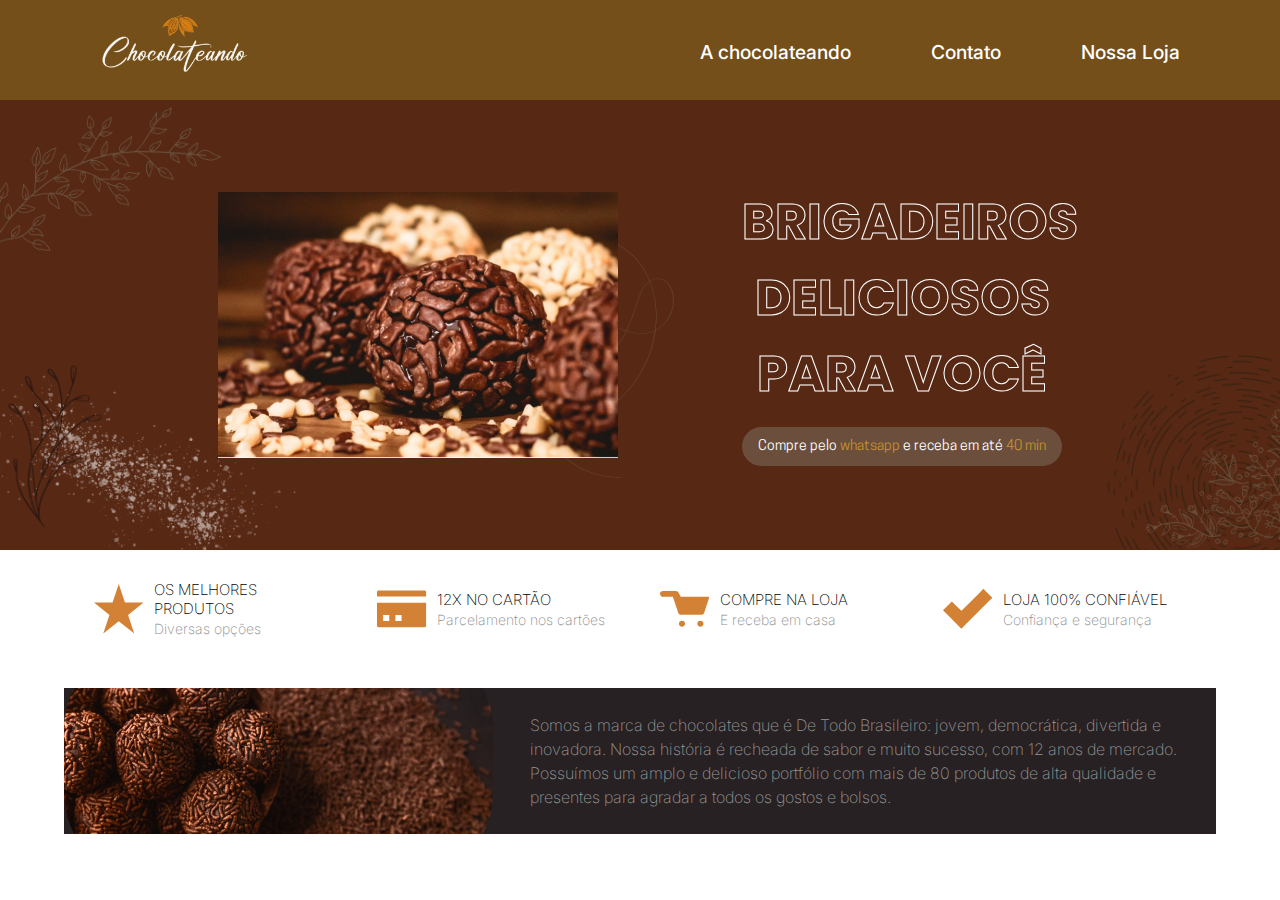
<file: index.html>
<!DOCTYPE html>
<html lang="en">

<head>
  <meta charset="UTF-8">
  <meta http-equiv="X-UA-Compatible" content="IE=edge">
  <link rel="stylesheet" href="./css/global.css">
  <link rel="stylesheet" href="./css/navbar.css">
  <link rel="stylesheet" href="./css/home.css">
  <link rel="preconnect" href="https://fonts.googleapis.com">
  <link rel="preconnect" href="https://fonts.gstatic.com" crossorigin>
  <link href="https://fonts.googleapis.com/css2?family=Inter&family=Poppins:wght@400;600;800&display=swap"
    rel="stylesheet">
  <link rel="shortcut icon" href="/assets/icons/cacau.png" type="image/png">
  <meta name="viewport" content="width=device-width, initial-scale=1.0">
  <title>Chocolateando</title>
</head>

<body>
  <header id="header">
    <nav class="navbar">
      <div class="navbar-container container">
        <input type="checkbox" name="" id="">
        <div class="hamburger-lines">
          <span class="line line1"></span>
          <span class="line line2"></span>
          <span class="line line3"></span>
        </div>

        <ul class="menu-items">

          <li><a href="./pages/achocolateando.html">A chocolateando</a></li>
          <li><a href="./pages/contato.html">Contato</a></li>
          <li><a href="./pages/nossa-loja.html">Nossa Loja</a></li>
        </ul>
        <a href="/" class="logo-container">
          <img src="/assets/icons/logo.png" class="logo">
        </a>
      </div>
    </nav>
  </header>
  <main id="main-content">
    <section id="slogan-container">
      <img src="/assets/wallpapers/brigadeiros-deliciosos-para-voce.jpg" alt="" class="slogan-img">
      <div class="slogan-flex">
        <h1 class="slogan-title">BRIGADEIROS DELICIOSOS PARA VOCÊ</h1>
        <p class="whatsapp-span">Compre pelo <strong>whatsapp</strong> e receba em até <strong>40 min</strong></p>
      </div>
    </section>
    <section id="cards-container">
      <div class="card-item">
        <img src="/assets/icons/icon_star.svg" alt="Os Melhores Produtos">
        <div class="card-description">
          <p>OS MELHORES PRODUTOS</p>
          <span>Diversas opções</span>
        </div>

      </div>
      <div class="card-item">
        <img src="/assets/icons/icon _credit card.svg" alt="12X NO CARTÃO">
        <div class="card-description">
          <p>12X NO CARTÃO</p>
          <span>Parcelamento nos cartões</span>
        </div>

      </div>
      <div class="card-item">
        <img src="/assets/icons/icon _cart.svg" alt="COMPRE NA LOJA">
        <div class="card-description">
          <p>COMPRE NA LOJA</p>
          <span>E receba em casa</span>
        </div>

      </div>
      <div class="card-item">
        <img src="/assets/icons/icon _check.svg" alt="LOJA 100% CONFIÁVEL">
        <div class="card-description">
          <p>LOJA 100% CONFIÁVEL</p>
          <span>Confiança e segurança</span>
        </div>
      </div>
    </section>
    <section class="about-us">
      
      <p class="about-us-p">
        Somos a marca de chocolates que é De Todo Brasileiro: jovem, democrática, divertida e inovadora. Nossa história é recheada de sabor e muito sucesso, com 12 anos de mercado. Possuímos um amplo e delicioso portfólio com mais de 80 produtos de alta qualidade e presentes para agradar a todos os gostos e bolsos.
      </p>
    </section>
  </main>
</body>

</html>
</file>
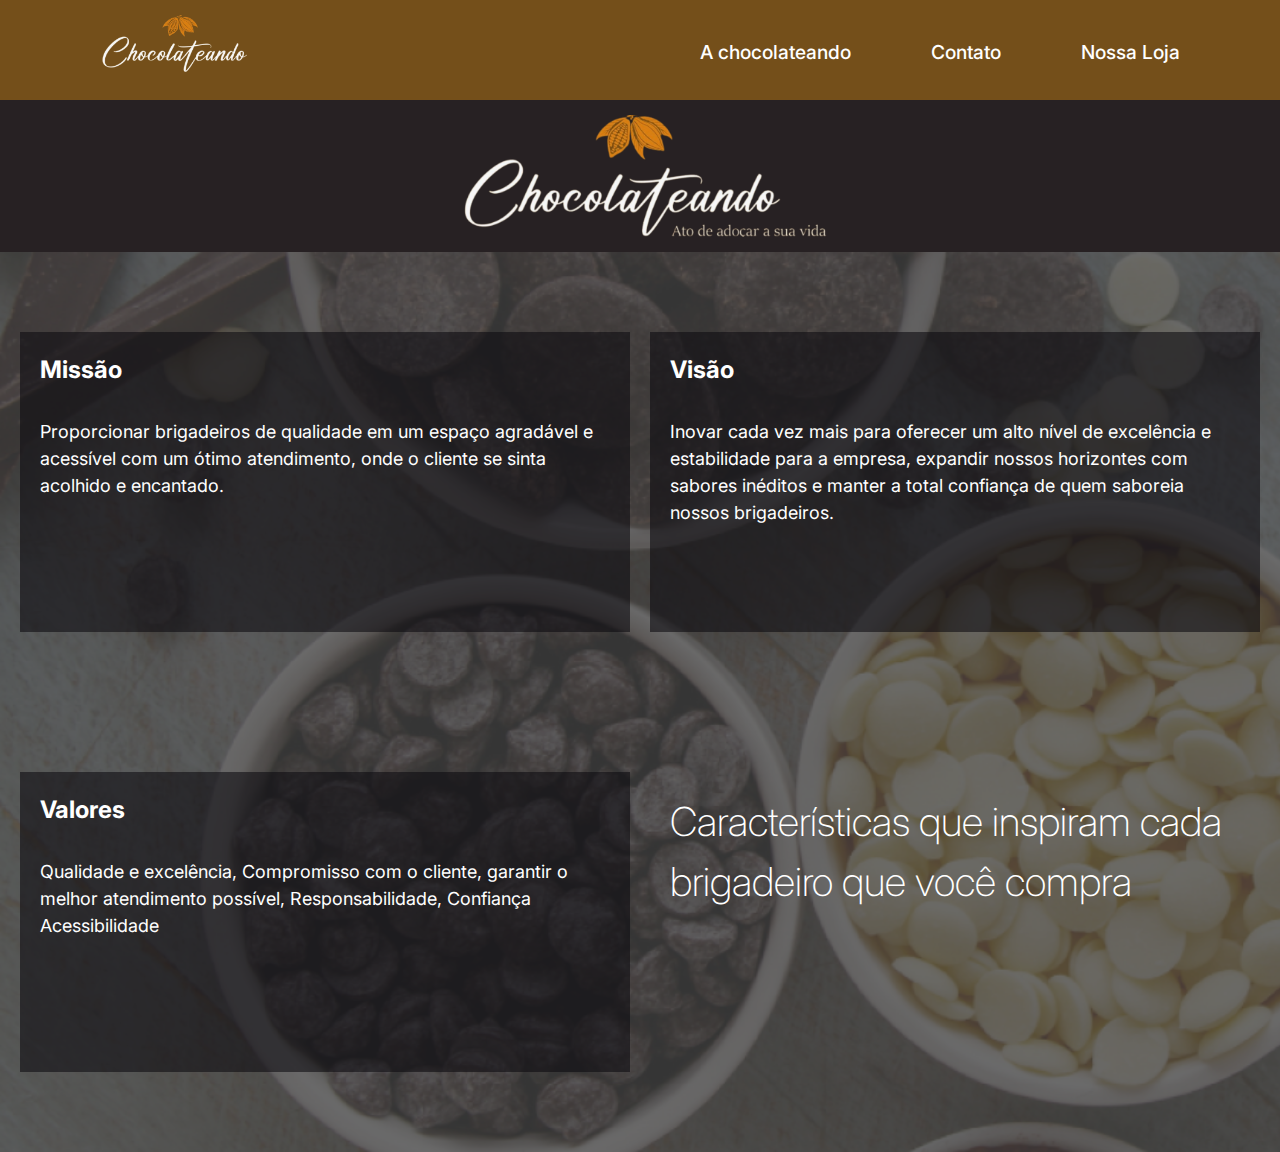
<file: pages/achocolateando.html>
<!DOCTYPE html>
<html lang="en">

<head>
  <meta charset="UTF-8">
  <meta http-equiv="X-UA-Compatible" content="IE=edge">
  <link rel="stylesheet" href="../css/global.css">
  <link rel="stylesheet" href="../css/navbar.css">
  <link rel="stylesheet" href="../css/achocolateando.css">
  <link rel="preconnect" href="https://fonts.googleapis.com">
  <link rel="preconnect" href="https://fonts.gstatic.com" crossorigin>
  <link href="https://fonts.googleapis.com/css2?family=Inter&family=Poppins:wght@400;600;800&display=swap"
    rel="stylesheet">
  <link rel="shortcut icon" href="/assets/icons/cacau.png" type="image/png">
  <meta name="viewport" content="width=device-width, initial-scale=1.0">
  <title>Chocolateando</title>
</head>

<body>
  <header id="header">
    <nav class="navbar">
      <div class="navbar-container container">
        <input type="checkbox" name="" id="">
        <div class="hamburger-lines">
          <span class="line line1"></span>
          <span class="line line2"></span>
          <span class="line line3"></span>
        </div>

        <ul class="menu-items">

          <li><a href="./achocolateando.html">A chocolateando</a></li>
          <li><a href="./contato.html">Contato</a></li>
          <li><a href="./nossa-loja.html">Nossa Loja</a></li>
        </ul>
        <a href="/" class="logo-container">
          <img src="/assets/icons/logo.png" class="logo">
        </a>
      </div>
    </nav>
  </header>
  <main id="achocolateando-container">
    <section class="achocolateando-header">
      <img src="/assets/icons/logo-expandida.png" alt="Chocolateando">
    </section>
    <section id="achocolateando-cards">
      <div class="background-opacity"></div>
      <div class="achocolateando-card-item">
        <strong class="card-title">
          Missão
        </strong>
        <p class="card-description">
          Proporcionar brigadeiros de qualidade em um espaço agradável e acessível com um ótimo atendimento, onde o
          cliente se sinta acolhido e encantado.
        </p>
      </div>

      <div class="achocolateando-card-item">
        <strong class="card-title">
          Visão
        </strong>
        <p class="card-description">
          Inovar cada vez mais para oferecer um alto nível de excelência e estabilidade para a empresa, expandir nossos
          horizontes com sabores inéditos e manter a total confiança de quem saboreia nossos brigadeiros.
        </p>
      </div>

      <div class="achocolateando-card-item">
        <strong class="card-title">
          Valores
        </strong>
        <p class="card-description">
          Qualidade e excelência, Compromisso com o cliente, garantir o melhor atendimento possível, Responsabilidade, Confiança Acessibilidade 
        </p>
      </div>
      <div class="achocolateando-card-item last-item">
        <h1>Características que inspiram cada brigadeiro que você compra</h1>
      </div>
      
    </section>
  </main>
</body>

</html>
</file>
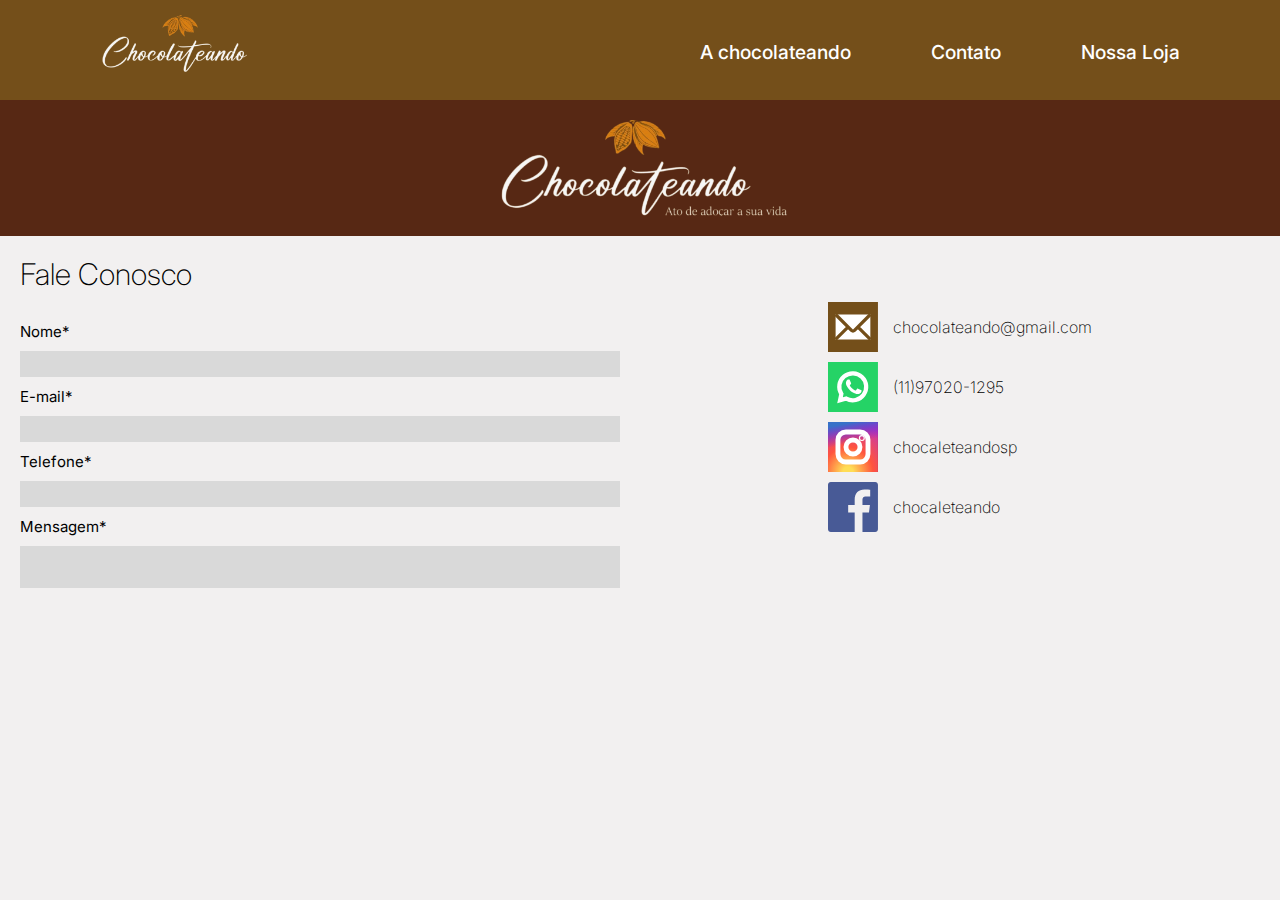
<file: pages/contato.html>
<!DOCTYPE html>
<html lang="en">

<head>
  <meta charset="UTF-8">
  <meta http-equiv="X-UA-Compatible" content="IE=edge">
  <link rel="stylesheet" href="../css/global.css">
  <link rel="stylesheet" href="../css/navbar.css">
  <link rel="stylesheet" href="../css/contato.css">
  <link rel="preconnect" href="https://fonts.googleapis.com">
  <link rel="preconnect" href="https://fonts.gstatic.com" crossorigin>
  <link href="https://fonts.googleapis.com/css2?family=Inter&family=Poppins:wght@400;600;800&display=swap"
    rel="stylesheet">
  <link rel="shortcut icon" href="/assets/icons/cacau.png" type="image/png">
  <meta name="viewport" content="width=device-width, initial-scale=1.0">
  <title>Chocolateando | Contato</title>
</head>

<body>
  <header id="header">
    <nav class="navbar">
      <div class="navbar-container container">
        <input type="checkbox" name="" id="">
        <div class="hamburger-lines">
          <span class="line line1"></span>
          <span class="line line2"></span>
          <span class="line line3"></span>
        </div>

        <ul class="menu-items">

          <li><a href="./achocolateando.html">A chocolateando</a></li>
          <li><a href="./contato.html">Contato</a></li>
          <li><a href="./nossa-loja.html">Nossa Loja</a></li>
        </ul>
        <a href="/" class="logo-container">
          <img src="/assets/icons/logo.png" class="logo">
        </a>
      </div>
    </nav>
  </header>
  <main id="contact-container">
    <section id="contact-header">
      <img src="/assets/icons/logo-expandida.png" alt="Chocolateando">

    </section>
    <div class="form-container">
      <form action="" class="contact-form">
        <h3>Fale Conosco</h3>
        <label for="name">Nome*</label>
        <input type="text" name="name" id="name">
        <label for="email">E-mail*</label>
        <input type="text" name="email" id="email">
        <label for="phone">Telefone*</label>
        <input type="text" name="phone" id="phone">
        <label for="message">Mensagem*</label>
        <textarea type="text" name="message" id="message"></textarea>
      </form>
      <section class="social-medias-container">
        <div class="social-media-item">
          <img src="/assets/icons/icon_email.svg" alt="e-mail">
          <p>chocolateando@gmail.com</p>
        </div>
        <div class="social-media-item">
          <img src="/assets/icons/icon_whatsapp.svg" alt="whatsapp">
          <p>(11)97020-1295</p>
        </div>
        <div class="social-media-item">
          <img src="/assets/icons/icon_instagram.svg" alt="instagram">
          <p>chocaleteandosp</p>
        </div>
        <div class="social-media-item">
          <img src="/assets/icons/icon_facebook.svg" alt="facebook">
          <p>chocaleteando</p>
        </div>
      </section>
    </div>

  </main>
</body>

</html>
</file>
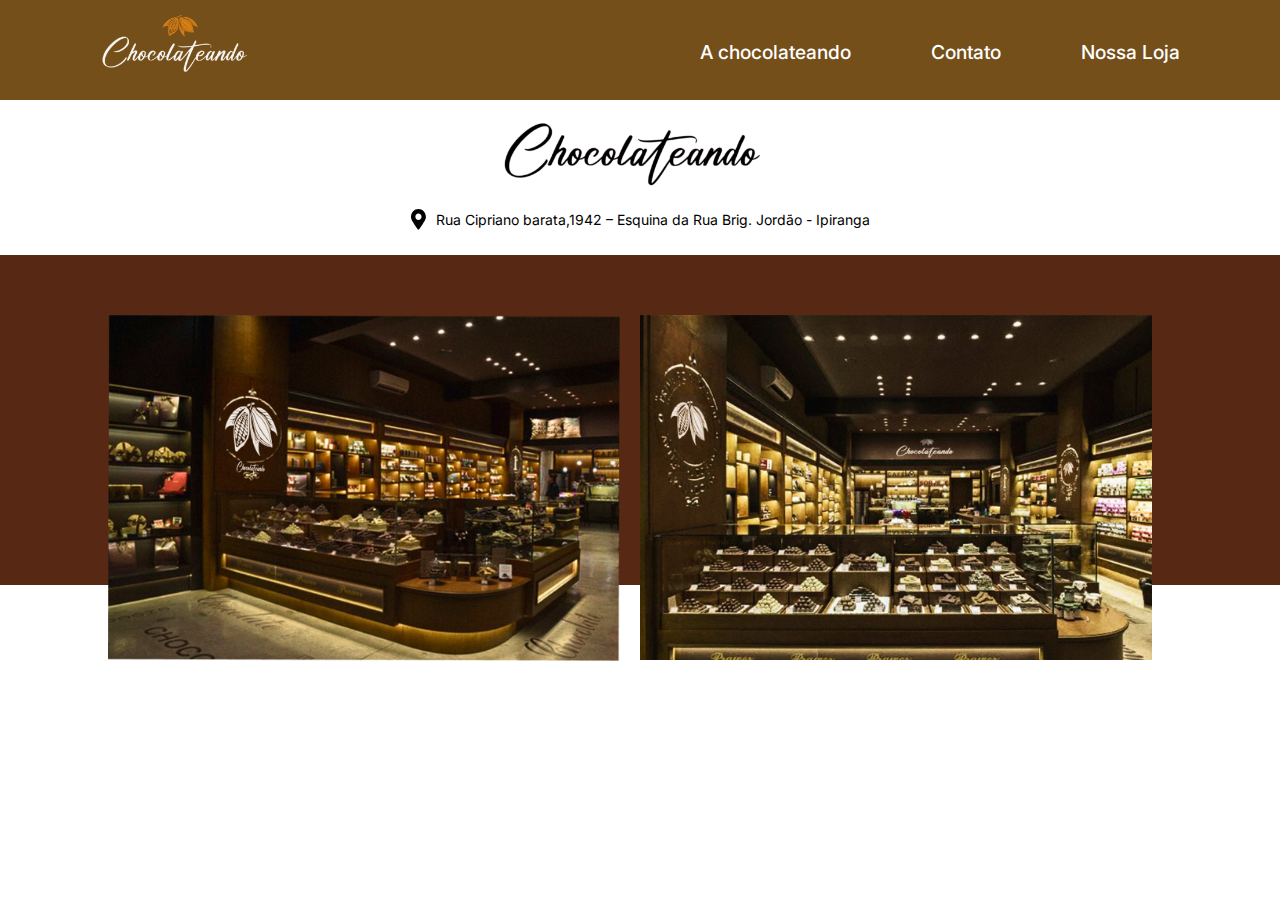
<file: pages/nossa-loja.html>
<!DOCTYPE html>
<html lang="en">

<head>
  <meta charset="UTF-8">
  <meta http-equiv="X-UA-Compatible" content="IE=edge">
  <link rel="stylesheet" href="../css/global.css">
  <link rel="stylesheet" href="../css/navbar.css">
  <link rel="stylesheet" href="../css/nossa-loja.css">
  <link rel="preconnect" href="https://fonts.googleapis.com">
  <link rel="preconnect" href="https://fonts.gstatic.com" crossorigin>
  <link href="https://fonts.googleapis.com/css2?family=Inter&family=Poppins:wght@400;600;800&display=swap"
    rel="stylesheet">
  <link rel="shortcut icon" href="/assets/icons/cacau.png" type="image/png">
  <meta name="viewport" content="width=device-width, initial-scale=1.0">
  <title>Chocolateando | Nossa Loja</title>
</head>

<body>
  <header id="header">
    <nav class="navbar">
      <div class="navbar-container container">
        <input type="checkbox" name="" id="">
        <div class="hamburger-lines">
          <span class="line line1"></span>
          <span class="line line2"></span>
          <span class="line line3"></span>
        </div>

        <ul class="menu-items">

          <li><a href="./achocolateando.html">A chocolateando</a></li>
          <li><a href="./contato.html">Contato</a></li>
          <li><a href="./sobre.html">Nossa Loja</a></li>
        </ul>
        <a href="/" class="logo-container">
          <img src="/assets/icons/logo.png" class="logo">
        </a>
      </div>
    </nav>
  </header>
  <main class="our-store-container">
    <section class="our-store-header">
      <img src="/assets/icons/logo-sobre.png" alt="Chocolateando" class="logo-sobre">
      <p>
        <img src="/assets/icons/address.svg" alt="Endereço" class="address">
        Rua Cipriano barata,1942 – Esquina da Rua Brig. Jordão - Ipiranga
      </p>  
    </section>
    <section class="our-store-photos">
      <img src="/assets/wallpapers/our-store-photo.png" alt="Nossa Loja">
      <img src="/assets/wallpapers/our-store-photo-2.png" alt="Nossa Loja" class="our-store-photo-2">
    </section>
  </main>
</body>
</file>
<file: css/global.css>
*{
  margin: 0;
  padding: 0;
  box-sizing: border-box;
}

@font-face {
  font-family:'CooperHewitt' ;
  src: url('/assets/fonts/CooperHewitt-Book.otf') format('opentype');
}
</file>
<file: css/navbar.css>
.navbar input[type="checkbox"],
.navbar .hamburger-lines {
  display: none;
}

#header{
  background: #744F1A;

}
.navbar {
  width: 100%;
  color: #000;
  height: 100px;
}

.navbar-container {
  display: flex;
  justify-content: space-between;
  align-items: center;

}

.menu-items {
  order: 2;
  display: flex;
}

.menu-items li {
  list-style: none;
  margin-left: 1.5rem;
  margin-bottom: 0.5rem;
  font-size: 1.2rem;
}

.menu-items a {
  text-decoration: none;
  font-family: 'Inter';
  color: #fff;
  font-weight: 500;
  transition: color 0.3s ease-in-out;
}

.menu-items a:hover {
  color: #998011;
  transition: color 0.2s ease-in-out;
}

.logo {
  width: 150px;
}




@media screen and (max-width: 768px) {


  .navbar-container input[type="checkbox"],
  .navbar-container .hamburger-lines {
    display: block;
  }

  .navbar-container {
    display: block;
    position: relative;
    height: 64px;
  }

  .navbar-container input[type="checkbox"] {
    position: absolute;
    display: block;
    height: 32px;
    width: 30px;
    top: 20px;
    right: 20px;
    z-index: 5;
    opacity: 0;
  }

  .navbar-container .hamburger-lines {
    display: block;
    height: 20px;
    width: 30px;
    position: absolute;
    top: 50%;
    right: 20px;
    z-index: 2;
    display: flex;
    flex-direction: column;
    justify-content: space-between;
  }

  .navbar-container .hamburger-lines .line {
    display: block;
    height: 4px;
    width: 100%;
    border-radius: 10px;
    background: #fff;
  }

  .navbar-container .hamburger-lines .line1 {
    transform-origin: 0% 0%;
    transition: transform 0.4s ease-in-out;
  }

  .navbar-container .hamburger-lines .line2 {
    transition: transform 0.2s ease-in-out;
  }

  .navbar-container .hamburger-lines .line3 {
    transform-origin: 0% 100%;
    transition: transform 0.4s ease-in-out;
  }

  .navbar .menu-items {
    padding-top: 100px;
    background: #744F1A;
    z-index: 999999999;
    height: 100vh;
    max-width: 300px;
    transform: translate(-150%);
    display: flex;
    flex-direction: column;
    margin-left: -40px;
    padding-left: 50px;
    transition: transform 0.5s ease-in-out;
  }

  .navbar .menu-items li {
    margin-bottom: 1.5rem;
    font-size: 1rem;
    font-weight: 500;
  }

  .logo {
    position: absolute;
    top: 20%;
    left: 30px;
    font-size: 2rem;
  }

  .navbar-container input[type="checkbox"]:checked ~ .menu-items {
    transform: translateX(0);
  }

  .navbar-container input[type="checkbox"]:checked ~ .hamburger-lines .line1 {
    transform: rotate(35deg);
  }

  .navbar-container input[type="checkbox"]:checked ~ .hamburger-lines .line2 {
    transform: scaleY(0);
  }

  .navbar-container input[type="checkbox"]:checked ~ .hamburger-lines .line3 {
    transform: rotate(-35deg);
  }
}

@media screen and (min-width: 769px){
  .navbar-container{
    padding:10px 100px 30px;
  }

  .menu-items li {
    margin-left: 5rem;
  }
}
</file>
<file: css/home.css>
#slogan-container {
  display: flex;
  justify-content: center;
  align-items: center;
  margin: auto;
  height: 50vh;
  background-color: #572814;
  background-image: url('/assets/wallpapers/textures.png');
  background-size: cover;
  background-repeat: no-repeat;
  gap: 12px;
  padding: 20px;
}

#slogan-container img {
  width: 200px;
  display: none;
}

.slogan-flex {
  width: 20rem;
  display: flex;
  flex-direction: column;
  gap: 15px;
}

#slogan-container .slogan-title {

  font-size: 30px;
  text-align: center;
  -webkit-text-stroke: 1px #fff;
  font-family: 'Poppins';
  color: #572814;
}

.whatsapp-span {
  font-family: 'CooperHewitt';
  font-size: 14px;
  background: #6B4E3C;
  border-radius: 20px;
  padding: 10px;
  text-align: center;

  color: #fff;
}

.whatsapp-span strong {
  color: #C3922E;
}


#cards-container {
  width: 90%;
  margin: auto;
  display: flex;
  align-items: center;
  justify-content: center;
  flex-wrap: wrap;
  gap: 2.5rem;
  padding: 10px;
}

.card-item img {
  width: 30px;
  height: 30px;
}

.card-item {
  flex: 1;
  display: flex;
  align-items: center;
  justify-content: left;
  font-family: 'Inter';
  font-weight: 200;
  gap: 10px;
}

.card-item p {
  font-size: 12px;
}

.card-item span {
  color: #8e8d8d;
  font-size: 12px;
}

.about-us {
  background: #272123;

  display: flex;
  padding: 25px;
  width: 90%;
  margin: 20px auto;
}



.about-us-p {
  color: #969696;
  font-size: 13px;
  text-align: justify;
  font-family: 'Inter';
  font-weight: 200;
  line-height: 1.5;
}

@media screen and (min-width:1024px) {

  #cards-container {
    padding: 30px;
  }
  
  .card-item img {
    width: 50px;
    height: 50px;
  }
  
  .card-item {
    flex: 1;
    display: flex;
    align-items: center;
    justify-content: left;
    font-family: 'Inter';
    font-weight: 200;
    gap: 10px;
  }
  
  .card-item p {
    font-size: 15px;
  }
  
  .card-item span {
    font-size: 14px;
  }

  #slogan-container {
    gap: 10%;
  }
  #slogan-container img {
    width: 400px;
    display: flex;
  }


  #slogan-container .slogan-title {
    font-size: 50px;
  }

  .about-us {
    background-image: url('/assets/wallpapers/brigadeiros-home.png');
    background-position: center left;
    background-repeat: no-repeat;
   
    display: flex;
    justify-content: right;
  }

  .about-us-p{
    text-align: left;
    font-size: 16px;
    width: 60%;
  }
  
}
</file>
<file: css/achocolateando.css>
.achocolateando-header {
  background-color: #272123;
  width: 100vw;
  display: flex;
  align-items: center;
  justify-content: center;
  padding: 15px;


}

#achocolateando-container img {
  width: 90%;
}

#achocolateando-cards {
  background-image: url('/assets/wallpapers/achocolateando.png');
  background-repeat: no-repeat;
  background-size: cover;
  position: relative;
  display: flex;
  flex-direction: column;
  justify-content: center;
  align-items: center;
  gap: 20px;
  min-height: 100vh;
  padding: 20px;
  z-index: -3;

}

.background-opacity {
  position: absolute;
  top: 0;
  right: 0;
  left: 0;
  bottom: 0;
  width: 100%;
  margin: auto;
  height: 100%;
  background-color: #00000094;
  z-index: -2;
}

.achocolateando-card-item {
  flex: 1;
  line-height: 1.5;
  padding: 20px;
  background: #0c0a1094;
  color: #fff;
  z-index: -1;
}

.card-title {
  font-size: 20px;
  font-family: 'Inter';
}

.card-description {
  font-size: 14px;
  font-family: 'Inter';
}

.achocolateando-card-item.last-item {
  background: none;
}

.achocolateando-card-item h1 {
  font-weight: 200;
  font-family: 'Inter';
  color: #fff;
}

@media screen and (min-width:1024px) {
  #achocolateando-container img {
    width: 380px;
  }
  #achocolateando-cards {
    display: grid;
    grid-template-columns:1fr 1fr;
  }

  .achocolateando-card-item {
    height: 300px;
  }

  .card-title {
    font-size: 24px;
  }
  
  .card-description {
    font-size: 18px;
    margin-top: 30px;
  }

  .achocolateando-card-item h1 {
    font-size: 40px;
    font-weight: 200;
    font-family: 'Inter';
    color: #fff;
  }
}
</file>
<file: css/contato.css>
body {
  background-color: #F2F0F0;
}

#contact-header {
  width: 100vw;
  background: #572814;
  display: flex;
  align-items: center;
  justify-content: center;
  padding: 20px 10px;

}

#contact-container #contact-header img {
  width: 300px;
}

.contact-form {
  display: flex;
  flex-direction: column;
  justify-content: left;
  padding: 10px 20px;
  gap: 10px;
}

.contact-form h3 {
  font-family: 'Inter';
  font-weight: 200;
  font-size: 30px;
  color: #000;
  margin: 10px 0px 20px;
}

.contact-form label {
  font-family: 'Inter';
  font-size: 15px;
}

.contact-form input, textarea {
  width: 90%;
  border: none;
  background: #D9D9D9;
  padding: 5px 8px;
  outline: none;
  font-family: 'Inter';
  resize: none;
}

.social-medias-container{
  display: flex;
  flex-direction: column;
  justify-content: left;
  padding: 10px 20px;
  gap: 10px;
}

.social-media-item{
  display: flex;
  align-items: center;
  gap: 15px;
}
.social-media-item img{
  width: 50px;
}

.social-media-item p{
  font-family: 'Inter';
  font-weight: 200;
}


@media screen and (min-width:1024px) {
  .form-container{
    display: grid;
    grid-template-columns: 1fr 1fr;
    justify-items: center;
    align-items: center;
  }
  .contact-form input, textarea {
    width: 600px;
  }

}
</file>
<file: css/nossa-loja.css>
.our-store-header{
  display: flex;
  flex-direction: column;
  justify-content: center;
  align-items: center;
  gap: 20px;
  padding: 15px 20px;
}

.our-store-header img.logo-sobre{
  width: 80%;
  margin: auto;
}

.our-store-header p{
  display: flex;
  align-items: center;
  font-family: 'Inter';
  font-size: 14px;
  gap: 10px;
}

.our-store-header p img{
  width: 15px;
}

.our-store-photos{
  background-color:#572814 ;
  padding: 20px;
  display: flex;
  flex-direction: column;
  align-items: center;
  gap: 20px;
  margin-top: 10px;

}

.our-store-photos img{
  width: 90%;
}


@media screen and (min-width:1024px){
  .our-store-header img.logo-sobre{
    width: 300px;
  }
  
  .our-store-photos{
    position: relative;
    height: 330px;
  }

  .our-store-photos img{
    width: 40%;
    position: absolute;
    margin-right: 20px;
    top: 60px;
    right: 50%;
  }

  .our-store-photos img.our-store-photo-2{
    left: 50%;
  }
}
</file>
